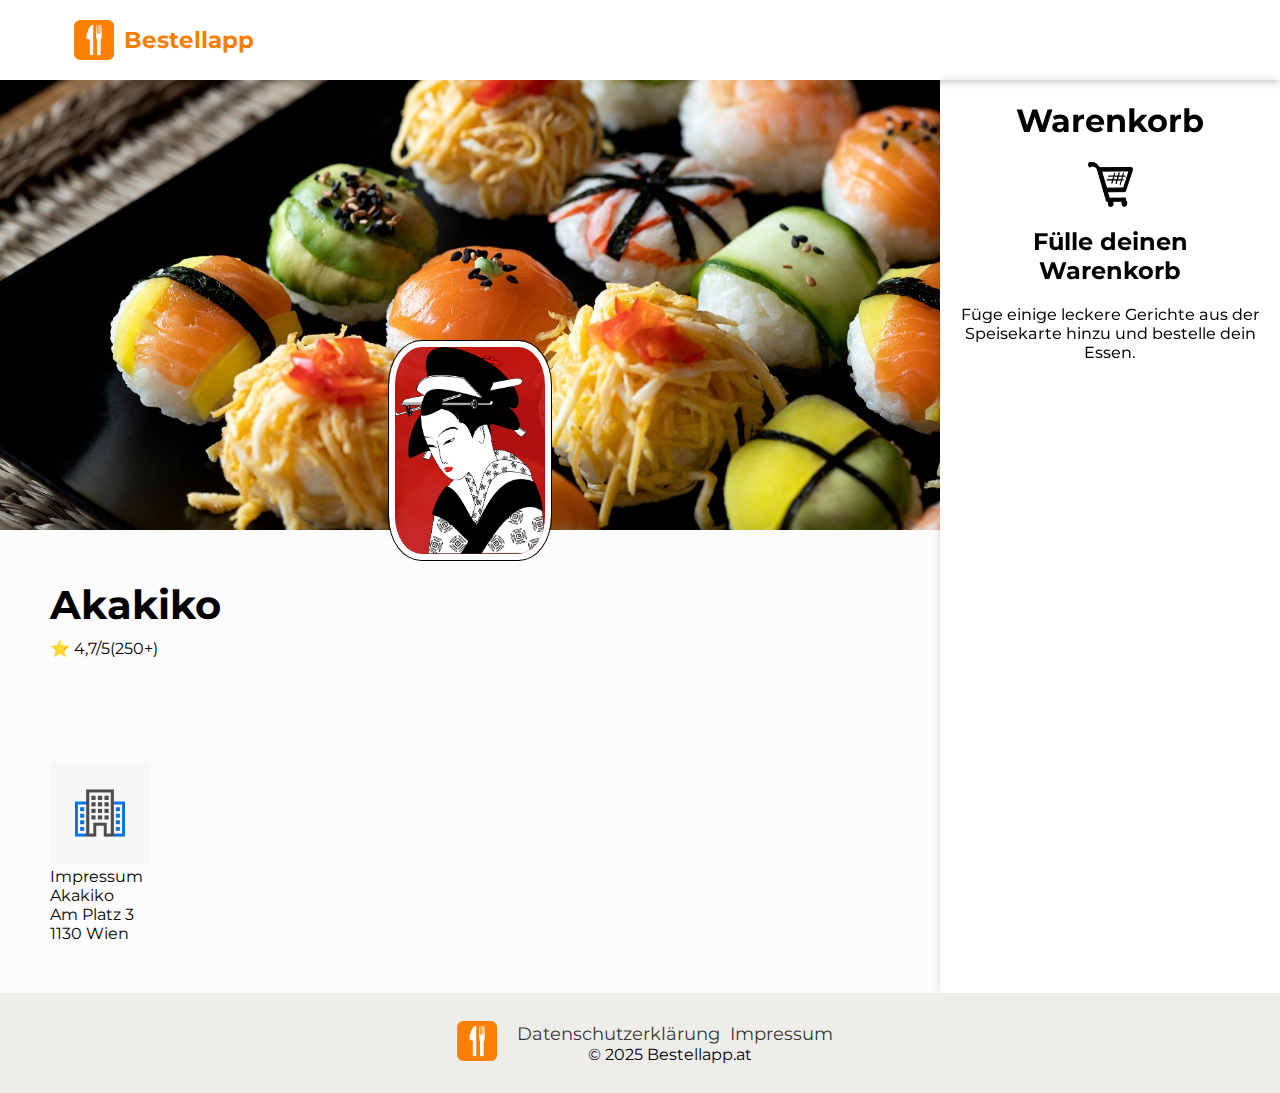
<file: Bestellapp/index.html>
<!DOCTYPE html>
<html lang="en">
  <head>
    <meta charset="UTF-8" />
    <meta name="viewport" content="width=device-width, initial-scale=1.0" />
    <title>Bestellapp</title>

    <link rel="preconnect" href="https://fonts.googleapis.com" />
    <link rel="preconnect" href="https://fonts.gstatic.com" crossorigin />
    <link
      href="https://fonts.googleapis.com/css2?family=Montserrat:ital,wght@0,100..900;1,100..900&display=swap"
      rel="stylesheet"
    />
    <!-- Favicon -->
    <link rel="icon" type="image/x-icon" href="img/bestell.png" />

    <link
      rel="stylesheet"
      type="text/css"
      href="style.css"
      media="all"
    />

    <script src="script.js" defer></script>
    <script src="template.js" defer></script>
    <script src="orderData.js" defer></script>
  </head>
  <body onload="renderMainContent()">
    <div class="body_element">
      <header class="header" id="head">
        <div class="header_content">
          <div class="header_left">
            <img class="header_left_logo" src="img/bestell.png" alt="logo" />
            <div>
              <h1 class="header_left_logo_caption">Bestellapp</h1>
            </div>
          </div>
        </div>
      </header>
      <!--Bild mit Logo Restaurant  -->
      <main id="content" class="content">
        <div
          id="content_menu_and_sidebar"
          class="content_menu_and_sidebar"
        ></div>
      </main>

      <footer class="footer">
        <a href="#head">
          <img class="header_left_logo" src="img/bestell.png" alt="logo" />
        </a>

        <div class="footer_content">
          <div class="footer_copyright_imprint">
            <a class="footer_imprint">Datenschutzerklärung </a>
            <a class="footer_imprint">Impressum </a>
          </div>
          <div class="footer_copyright">© 2025 Bestellapp.at</div>
        </div>
      </footer>
    </div>
    <div onclick="toggleSidebarOverlay()" class="toggle_sidebar_button">
      <div class="toggle_sidebar_button_font" id="cart_button_total"> 🛒 Warenkorb 0,00 €</div>
    </div>
  </body>
</html>
</file>
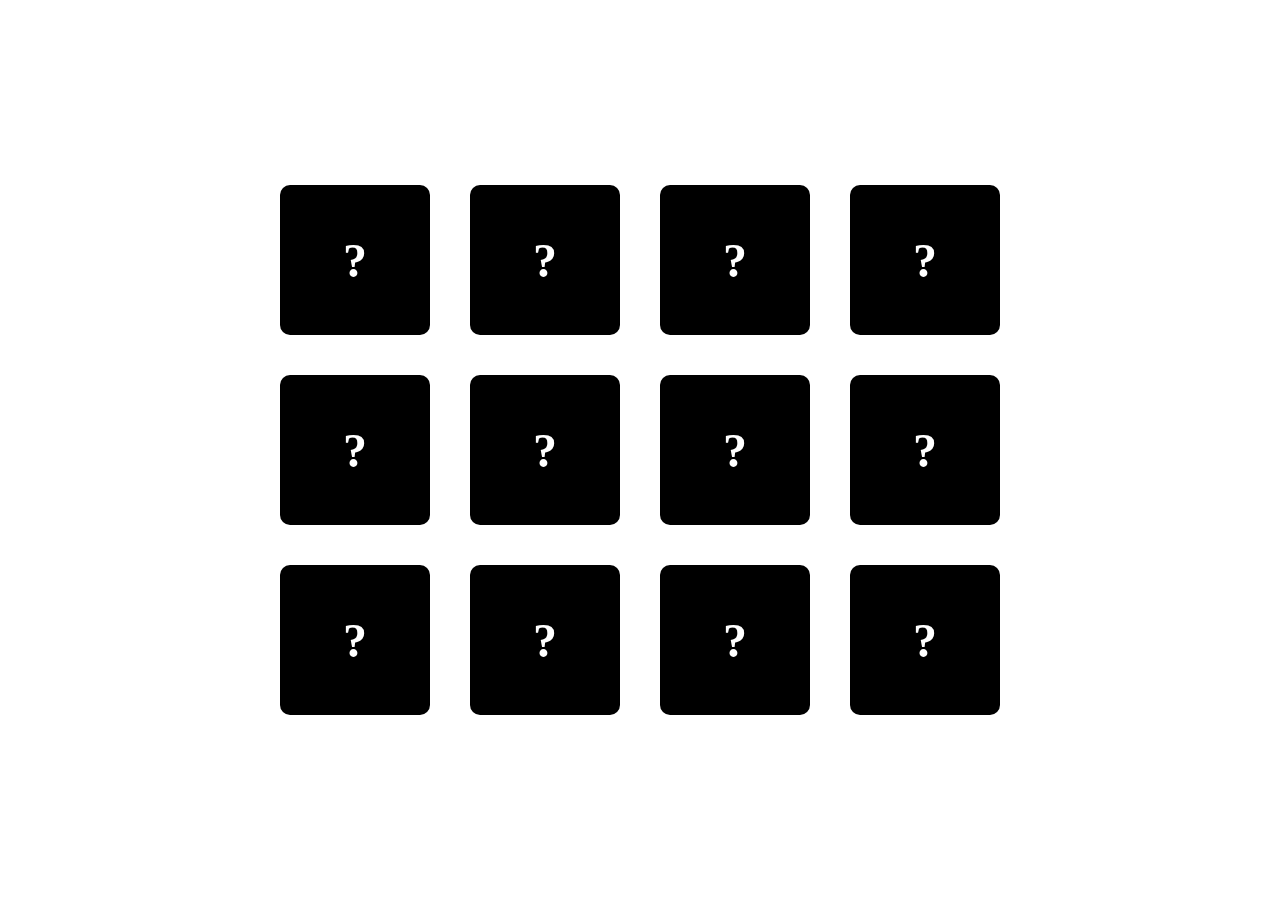
<file: Card Game/card_game.html>
<!DOCTYPE html>
<html lang="en">
  <head>
    <meta charset="UTF-8" />
    <meta name="viewport" content="width=device-width, initial-scale=1.0" />
    <title>Fotogram</title>

    <link rel="preconnect" href="https://fonts.googleapis.com" />
    <link rel="preconnect" href="https://fonts.gstatic.com" crossorigin />
    <link
      href="https://fonts.googleapis.com/css2?family=Raleway:ital,wght@0,100..900;1,100..900&display=swap"
      rel="stylesheet"
    />

    <link rel="icon" type="image/x-icon" href="img/image4.jpg" />

    <link
      rel="stylesheet"
      type="text/css"
      href="card_game_style.css"
      media="all"
    />

    <script src="card_game.js" defer></script>
  </head>
  <body>
  <main class="content">
    <div id="box" class="box"></div>
  </main>
  </body>
</html>
</file>
<file: Bestellapp/style.css>
body,
html {
  margin: 0;
  padding: 0;
  height: 100%;

  scroll-behavior: smooth;
}

span {
  color: black;

  font-weight: bold;
}

em {
  font-size: 17px;
}

a {
  text-decoration: none;
  color: black;
}

.body_element {
  display: flex;
  flex-direction: column;
  min-height: 100%;
  font-family: "Montserrat", sans-serif;
}

.header {
  display: grid;
  justify-content: center;
  background-color: white;
  padding-bottom: 10px;
  box-shadow: 0 1px 8px 0 rgb(0 0 0 / 27%);
}

.header_content {
  display: flex;
  align-items: center;
  gap: 40px;
  width: 90vw;
  justify-content: space-between;
}

.header_left {
  display: flex;
  align-items: center;
  justify-content: flex-start;

  padding-top: 10px;
}

.header_left_logo {
  padding: 10px;
  width: 40px;
  height: 40px;
}

.header_left_logo_caption {
  font-size: 23px;
  margin: 0;
  color: #f97d00;
}

/* CONTENT  */
.content {
  flex: 1;
}

.content_menu_and_sidebar {
  display: flex;
  justify-content: space-between;
  /* width: fit-content; */
}

@media (max-width: 850px) {
  .content_menu_and_sidebar {
    display: block;
  }
}

.content_menu_and_sidebar_background_color {
  background-color: #fcfcfc;
  width: 100%;
}

.sidebar_shoppingcart {
  box-shadow: 0 1px 8px 0 rgb(0 0 0 / 15%);
  height: auto;
  /* max-width: 30vw; */
}

@media (max-width: 850px) {
  .sidebar_shoppingcart {
    display: none;
  }
}

.content_sidebar {
  margin: 20px;
  top: 20px;
  position: sticky;
  height: fit-content;
}

.content_sidebar_header {
  justify-content: center;
  align-items: center;
  text-align: center;
}

.sidebar_shoppingcart_caption {
  position: sticky;
  display: flex;
  flex-direction: column;
  justify-content: center;
  align-items: center;
  text-align: center;
  font-weight: 450;
  width: 300px;
}

.sidebar_shoppingcart_image {
  height: 45px;
  width: 45px;
}

.buttons {
  display: flex;
  align-items: center;
  gap: 15px;
  margin-bottom: 25px;
  justify-content: center;
}

.sidebar_cart_subtotal {
  margin-bottom: 4px;

  margin-top: 33px;
}

.sidebar_cart_shipping {
  margin-bottom: 4px;
}

.sidebar_cart_trash_item {
  width: 20px;
  cursor: pointer;
  align-items: center;
}

.sidebar_cart_order_button {
  width: max-content !important;
  height: 40px;
  background-color: white;
  color: rgba(238, 99, 81, 0.921);
  font-weight: bold;
  font-size: 16px;
  border: 2px solid rgba(104, 91, 81, 0.532);
  border-radius: 100px;
  cursor: pointer;
  align-items: center;
}

.order-button-wrapper {
  display: flex;
  justify-content: center;
}

.order-message-fill-cart-button {
  width: max-content !important;
  height: 40px;
  background-color: white;
  color: rgba(238, 99, 81, 0.921);
  font-weight: bold;
  font-size: 16px;
  border: 2px solid rgba(104, 91, 81, 0.532);
  border-radius: 100px;
  cursor: pointer;
  align-items: center;
}

.sidebar_overlay {
  position: fixed;
  top: 0;
  right: 0;
  bottom: 0;
  left: 0;
  height: 100vh;
  width: 100%;
  background-color: white;

  align-items: center;
  display: none; /* Standard: versteckt */
  flex-direction: column;
}

.sidebar_overlay_content {
  display: flex;
  flex-direction: column;
}

.sidebar_overlay_caption {
  position: sticky;
  display: flex;
  flex-direction: column;
  justify-content: center;
  align-items: center;
  text-align: center;
  font-weight: 450;
  width: min-content;
}

@media (min-width: 849px) {
  .sidebar_overlay {
    display: none !important; /* Nur bei kleinen Screens */
  }
}

.content_above_header_section_image {
  margin: 50px;
}

.content_menu {
  margin-bottom: 80px;
  flex-grow: 1;
}

/*RESTAURANT HEADER */

.restaurant_header_section {
  display: flex;
  align-items: end;
  justify-content: center;
}

.restaurant_header_section_image {
  width: 100%;
  height: 50vh;
  object-fit: cover;
  background-position: center;
}

.restaurant_header_section_logo {
  position: absolute;
  max-height: 23vh;
  border-radius: 20%;
  background-color: rgb(192 18 18 / 91%);
  object-fit: cover;
  margin: -30px;
  border: 6px solid white;
  outline: 1px solid black;
  max-width: 25vw;
}

.restaurant_header_name {
  font-weight: bold;
  font-size: 40px;
  margin: 0;
  color: black;
  padding-bottom: 10px;
}

.restaurant_header_rating {
  padding-bottom: 25px;
}

/*MENU NAVIGATION  */
.menu_navigation_section {
  display: flex;
  justify-content: center;
  flex-direction: column;
}

.menu_navigation_section {
}

.menu_navigation_item_search_bar {
  flex: 1;
  display: flex;
  width: fit-content;
  gap: 50px;
  padding-bottom: 10px;
}

.search_input {
  width: 40vw;
  border-radius: 20px;
  border: 1px solid rgb(86, 86, 86);
  padding: 13px;
}

button {
  width: 40px;
  height: 40px;
  background-color: white;
  color: rgba(238, 99, 81, 0.921);
  font-weight: bold;
  font-size: 16px;
  border: 2px solid rgba(104, 91, 81, 0.532);
  border-radius: 100px;
  cursor: pointer;
}

h4 {
  margin: 0;
  padding: 0;
}

p {
  margin: 0;
}

.menu_navigation_category_slide {
  color: white;
  font-weight: 450;
  font-size: clamp(14px, 2vw, 20px);
  border: 2px solid rgba(255, 255, 255, 0.532);
  border-radius: 40px;
  display: flex;
  gap: 4%;
}

.popular_dish_element {
  display: flex;
  position: relative;
  /* max-width: 24vw;*/

  border-radius: 20px;
  /* flex-wrap: wrap; */
  /* min-width: 272px;*/
  width: 331px;
  box-shadow: 0px 2px 4px 0px rgb(0 0 0 / 18%);
  width: clamp(230px, 19vw, 34vw);
}

.menu_navigation_popular_dish_element_image {
  height: 9vh;
  background-size: 80%;
  background-repeat: no-repeat;
  background-position: center;
  border-radius: 10%;
  border: 2px solid #919191;
  margin: 10px;
  width: clamp(10px, 94px, 30vw);
  object-fit: cover;
}

.popular_dish_caption {
  flex-direction: column;
  display: flex;
  justify-content: space-evenly;
  width: 15vw;
}

@media (max-width: 811px) {
  .popular_dish_caption {
    width: auto;
  }
}

.menu_category_dish_caption {
  flex-direction: column;
  display: flex;
  justify-content: space-evenly;
  /* margin-right: 16px; */
}

.menu_navigation_dish_element_button {
  /* position: absolute; */
  /* margin: 10px; */
  right: -10px;
  top: -10px;
  width: 40px;
  height: 40px;
  background-color: white;
  color: rgba(238, 99, 81, 0.921);
  font-weight: bold;
  font-size: 16px;
  border: 2px solid rgba(104, 91, 81, 0.532);
  border-radius: 100px;
  cursor: pointer;
}

/* MENU CATEGORY */

.menu_category_image {
  width: 100%;
  height: 30vh;
  object-fit: cover;
  background-position: center;
  margin: 40px 40px 0 0;
}

.menu_category_dish_item {
  display: flex;
  justify-content: space-between;

  border-radius: 20px;
  padding: 10px;
  position: relative;
  margin-bottom: 8px;
  box-shadow: 0 4px 15px 0 rgb(29 18 37 / 14%);
  width: clamp(223px, 40vw, 34vw);
}

.menu_category_dish_item_image_and_button {
  position: relative;
  display: flex; /*inline-block */
}

.menu_category_dish_item_image {
  /* max-width: 22vw; */
  height: clamp(80px, 8vw, 26vw);
  background-size: 80%;
  background-repeat: no-repeat;
  background-position: center;
  border-radius: 10%;
  border: 2px solid #919191;
  position: relative;
  display: block;
  width: clamp(77px, 8vw, 26vw);
  /* right: 0; */
  /* width: 117px; */
  object-fit: cover;
}

.menu_category_dish_item_button {
  position: absolute;
  /* margin: 10px; */
  right: 0;
  top: -5px;
  width: 40px;
  height: 40px;
  background-color: white;
  color: rgba(238, 99, 81, 0.921);
  font-weight: bold;
  font-size: 16px;
  border: 2px solid rgba(104, 91, 81, 0.532);
  border-radius: 100px;
  cursor: pointer;
}

.menu_category_bottom_imprint_icon {
  width: 100px;
  height: 100px;
}

/*  */

.toggle_sidebar_button {
  position: sticky;
  height: fit-content;
  bottom: 0px;
  /* left: 50%; */
  width: 100%;
  display: flex;
  justify-content: center;

  height: 50px;
}

@media (min-width: 850px) {
  .toggle_sidebar_button {
    display: none;
  }
}

.toggle_sidebar_button_font {
  display: flex;
  align-items: center;
  justify-content: center;
  color: white;
  font-size: 18px;
  font-weight: bold;
  cursor: pointer;
  border: 2px solid white;
  border-radius: 100px;
  width: 100%;
  background: #fe7f03;
  font-family: "Montserrat", sans-serif;
}

.order-message {
  text-align: center;
  padding: 20px;
}

.order-message button {
  margin-top: 15px;
  padding: 8px 16px;
  font-size: 1rem;
  cursor: pointer;
}

.order-message {
  text-align: center;
  padding: 20px;
}

.order-message button {
  margin-top: 15px;
  padding: 10px 18px;
  font-size: 1rem;
  background-color: #ff5500;
  color: white;
  border: none;
  border-radius: 4px;
  cursor: pointer;
}

.order-message button:hover {
  background-color: #b34b00;
}

/*FOOTER  */
.footer {
  display: flex;
  justify-content: center;
  background-color: #efedea;
  height: 100px;
  align-items: center;
}

.footer_content {
  align-self: center;
}
.footer_copyright_imprint {
  display: flex;
  gap: 10px;
  padding-left: 10px;
  flex-wrap: wrap;
}

.footer_imprint {
  font-size: 18px;
  text-decoration: none;
  color: rgba(0, 0, 0, 0.8);
  cursor: pointer;
}

.footer_imprint:hover {
  text-decoration: underline;
}

.footer_copyright {
  display: flex;
  justify-content: center;
}
</file>
<file: Card Game/card_game_style.css>
/* Basislayout */
body,
html {
  margin: 0;
  padding: 0;
  height: 100%;
  scroll-behavior: smooth;
}

.content {
  display: flex;
  justify-content: center;
  align-items: center;
  height: 100vh;
}

.box {
  width: 928px;
  display: flex;
  justify-content: center;
  flex-wrap: wrap;
}

/* Kartengröße + Perspektive für 3D-Flip */
.box_layout {
  width: 150px;
  height: 150px;
  perspective: 1000px;
  padding: 20px;
}

/* Innere Box, die rotiert */
.box_inner {
  width: 100%;
  height: 100%;
  position: relative;
  transition: transform 0.8s;
  transform-style: preserve-3d;
  cursor: pointer;
}

/* Flip-Effekt */
.box_flip_layout {
  transform: rotateY(180deg);
}

/* Vorder- und Rückseite – gleiche Größe & Position */
.box_front,
.box_back {
  position: absolute;
  width: 100%;
  height: 100%;
  border-radius: 10px;
  overflow: hidden;
  backface-visibility: hidden;
  top: 0;
  left: 0;
}

/* 🔲 Vorderseite – schwarze Karte mit Fragezeichen */
.box_front {
  background-color: black;
  z-index: 2;
  display: flex;
  justify-content: center;
  align-items: center;
  font-size: 48px;
  color: white;
  font-weight: bold;
}

/* Bild auf der Rückseite */
.box_back {
  transform: rotateY(180deg);
}

/* Bilddarstellung */
.image {
  width: 100%;
  height: 100%;
  object-fit: cover;
}
</file>
